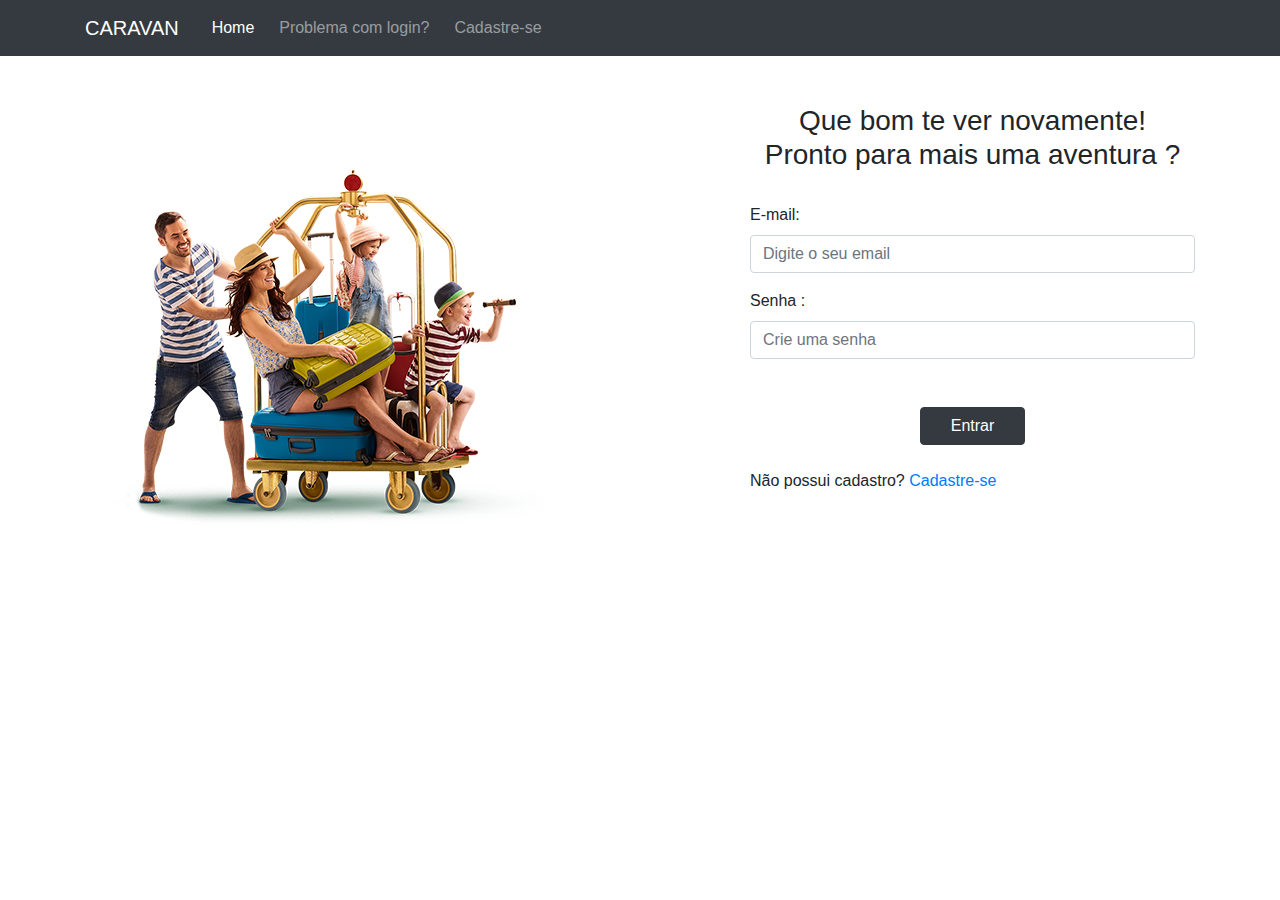
<file: backup.html>
<!DOCTYPE html>
<html lang="pt">

<head>
    <meta charset="UTF-8">
    <meta name="viewport" content="width=device-width, initial-scale=1.0">
    <meta http-equiv="X-UA-Compatible" content="ie=edge">
    <title>Caravan</title>
    
    <link href="https://fonts.googleapis.com/css?family=Montserrat:400,700" rel="stylesheet" type="text/css">
    <link href='https://fonts.googleapis.com/css?family=Kaushan+Script' rel='stylesheet' type='text/css'>
    <link href='https://fonts.googleapis.com/css?family=Droid+Serif:400,700,400italic,700italic' rel='stylesheet'
        type='text/css'>

    <link href='https://fonts.googleapis.com/css?family=Roboto+Slab:400,100,300,700' rel='stylesheet' type='text/css'>
    <link rel="stylesheet" href="https://use.fontawesome.com/releases/v5.7.0/css/all.css"
        integrity="sha384-lZN37f5QGtY3VHgisS14W3ExzMWZxybE1SJSEsQp9S+oqd12jhcu+A56Ebc1zFSJ" crossorigin="anonymous">
    
    <!-- Google Fonts -->
    <link
        href='https://fonts.googleapis.com/css?family=Open+Sans:400,300,700|Monsterrat:400,700|Merriweather:400,300italic,700'
        rel='stylesheet' type='text/css'>

    <!-- Bootstrap  -->
    <link rel="stylesheet" href="https://stackpath.bootstrapcdn.com/bootstrap/4.3.1/css/bootstrap.min.css"
        integrity="sha384-ggOyR0iXCbMQv3Xipma34MD+dH/1fQ784/j6cY/iJTQUOhcWr7x9JvoRxT2MZw1T" crossorigin="anonymous">
    <link rel="stylesheet" href="style.css">

</head>

<body>





    <header class="">
        <nav
            class="navbar navbar-expand-lg navbar-fixed-top navbar-light bg-light navbar-dark bg-dark nav justify-content-center">
            <div class="container">
                <a class="navbar-brand" href="index.html">CARAVAN</a>

                <button class="navbar-toggler" type="button" data-toggle="collapse"
                    data-target="#navbarSupportedContent" aria-controls="navbarSupportedContent" aria-expanded="false"
                    aria-label="Toggle navigation">
                    <span class="navbar-toggler-icon"></span>
                </button>



                <div class="collapse navbar-collapse" id="navbarSupportedContent">
                    <ul class="navbar-nav mr-auto">
                        <li class="nav-item active text-center">
                            <a class="nav-link " href="index.html">&nbsp Home <span class="sr-only">(current)</span></a>
                        </li>
                        <li class="nav-item text-center">
                            <a class="nav-link" href="#sobre">&nbsp Problema com login? </a>
                        </li>

                        <li class="nav-item text-center">
                            <a class="nav-link" href="cadastro.html">&nbsp Cadastre-se </a>
                        </li>

                    </ul>

                </div>
            </div>
        </nav>
    </header>

    <br><br>
    <section id="login">
        <div class="container">
                
            
            <div class="row">
                <div class="col-sm-7">
                   <img class="img-fluid" src="img/familia.png" alt="">
                </div>
                <div class="col-sm-5">
                        <h3> Que bom te ver novamente!<br> Pronto para mais uma aventura ?</h3>
                        <br>
                    <form action="">

                       
                    
                        <div class="form-group">
                            <label for="email">E-mail:</label>
                            <input type="text" class="form-control" id="email" size="200"
                                placeholder="Digite o seu email" required>
                        </div>

                        
                        <div class="form-group">
                            <label for="senha">Senha :</label>
                            <input type="password" class="form-control" id="senha" size="200" maxlength="8"
                                placeholder="Crie uma senha" required>                  


                        <br> <br>
                        <div class="text-center">
                            <button type="button" class="btn btn-dark">&nbsp &nbsp Entrar &nbsp &nbsp</button>
                        </div>


                    </form>
                    <br>
                    <p>Não possui cadastro? <a href="cadastro.html">Cadastre-se</a></p>
                </div>
               
            </div>

        </div>
        <br><br>

    </section>


    


    <!-- recursos obrigatórios para funcionamento do javascript-->



    
    <script src="https://code.jquery.com/jquery-3.3.1.slim.min.js"
        integrity="sha384-q8i/X+965DzO0rT7abK41JStQIAqVgRVzpbzo5smXKp4YfRvH+8abtTE1Pi6jizo"
        crossorigin="anonymous"></script>
    <script src="https://cdnjs.cloudflare.com/ajax/libs/popper.js/1.14.7/umd/popper.min.js"
        integrity="sha384-UO2eT0CpHqdSJQ6hJty5KVphtPhzWj9WO1clHTMGa3JDZwrnQq4sF86dIHNDz0W1"
        crossorigin="anonymous"></script>
    <script src="https://stackpath.bootstrapcdn.com/bootstrap/4.3.1/js/bootstrap.min.js"
        integrity="sha384-JjSmVgyd0p3pXB1rRibZUAYoIIy6OrQ6VrjIEaFf/nJGzIxFDsf4x0xIM+B07jRM"
        crossorigin="anonymous"></script>

</body>

</html>
</file>
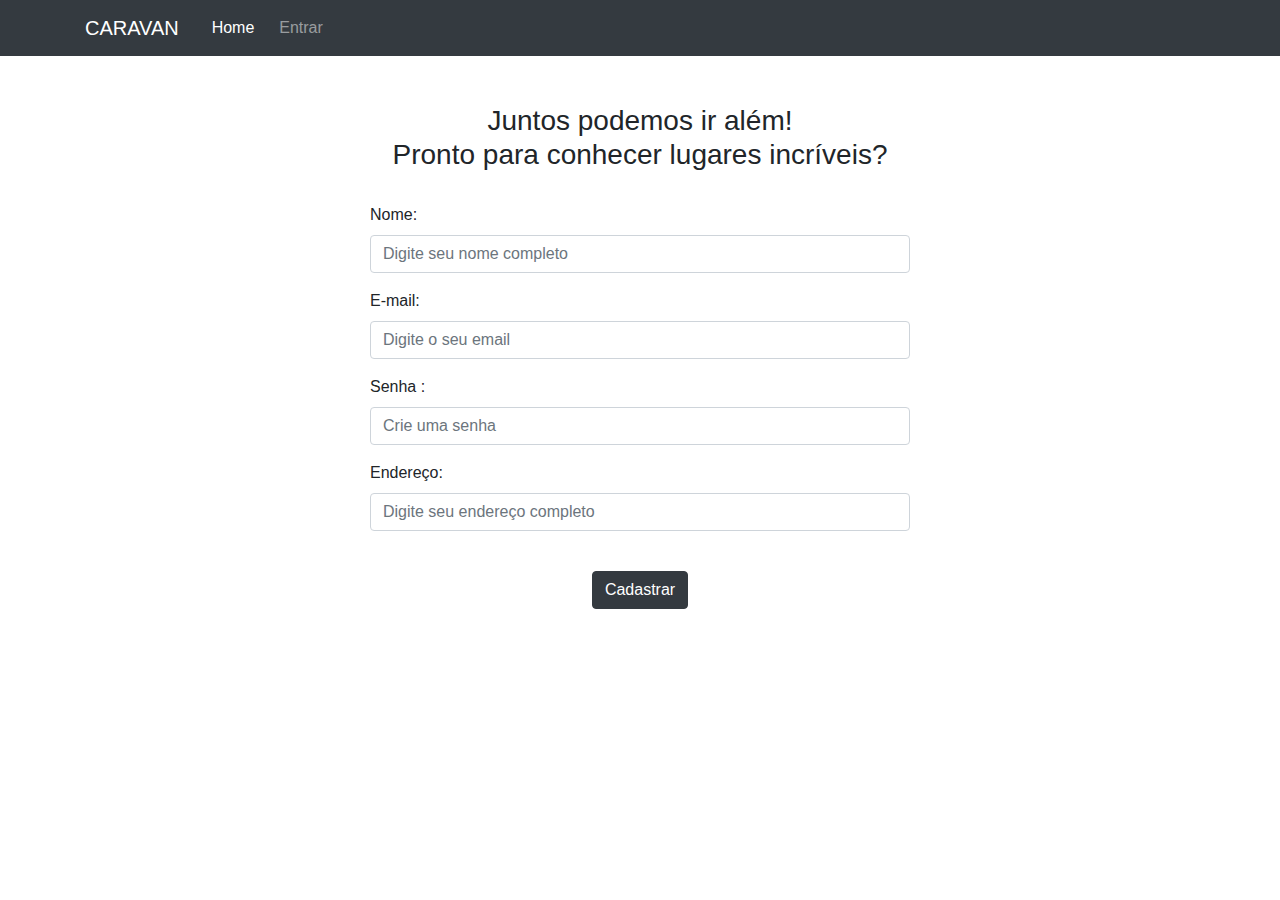
<file: cadastro.html>
<!DOCTYPE html>
<html lang="pt-Br">

<head>
    <meta charset="UTF-8">
    <meta name="viewport" content="width=device-width, initial-scale=1.0">
    <meta http-equiv="X-UA-Compatible" content="ie=edge">
    <title>Caravan</title>

    <link href="https://fonts.googleapis.com/css?family=Montserrat:400,700" rel="stylesheet" type="text/css">
    <link href='https://fonts.googleapis.com/css?family=Kaushan+Script' rel='stylesheet' type='text/css'>
    <link href='https://fonts.googleapis.com/css?family=Droid+Serif:400,700,400italic,700italic' rel='stylesheet'
        type='text/css'>

    <link href='https://fonts.googleapis.com/css?family=Roboto+Slab:400,100,300,700' rel='stylesheet' type='text/css'>
    <link rel="stylesheet" href="https://use.fontawesome.com/releases/v5.7.0/css/all.css"
        integrity="sha384-lZN37f5QGtY3VHgisS14W3ExzMWZxybE1SJSEsQp9S+oqd12jhcu+A56Ebc1zFSJ" crossorigin="anonymous">

    <!-- Google Fonts -->
    <link
        href='https://fonts.googleapis.com/css?family=Open+Sans:400,300,700|Monsterrat:400,700|Merriweather:400,300italic,700'
        rel='stylesheet' type='text/css'>

    <!-- Bootstrap  -->
    <link rel="stylesheet" href="https://stackpath.bootstrapcdn.com/bootstrap/4.3.1/css/bootstrap.min.css"
        integrity="sha384-ggOyR0iXCbMQv3Xipma34MD+dH/1fQ784/j6cY/iJTQUOhcWr7x9JvoRxT2MZw1T" crossorigin="anonymous">
    <link rel="stylesheet" href="style.css">

</head>

<body>





    <header class="">
        <nav
            class="navbar navbar-expand-lg navbar-fixed-top navbar-light bg-light navbar-dark bg-dark nav justify-content-center">
            <div class="container">
                <a class="navbar-brand" href="index.html">CARAVAN</a>

                <button class="navbar-toggler" type="button" data-toggle="collapse"
                    data-target="#navbarSupportedContent" aria-controls="navbarSupportedContent" aria-expanded="false"
                    aria-label="Toggle navigation">
                    <span class="navbar-toggler-icon"></span>
                </button>



                <div class="collapse navbar-collapse" id="navbarSupportedContent">
                    <ul class="navbar-nav mr-auto">
                        <li class="nav-item active text-center">
                            <a class="nav-link " href="index.html">&nbsp Home <span class="sr-only">(current)</span></a>
                        </li>
                        <li class="nav-item text-center">
                            <a class="nav-link" href="login.html">&nbsp Entrar </a>
                        </li>



                    </ul>

                </div>
            </div>
        </nav>
    </header>

    <br><br>
    <section id="cadastro">
        <div class="container">
            <div class="row">
                <div class="col-sm-12">
                    <h3> Juntos podemos ir além!<br> Pronto para conhecer lugares incríveis?</h3>
                    <br>
                </div>
            </div>
            <div class="row">
                <div class="col-sm">

                </div>
                <div class="col-sm-6">
                    <form action="">

                        <div class="form-group">
                            <label for="nome">Nome:</label>
                            <input type="text" class="form-control" id="nome" size="200"
                                placeholder="Digite seu nome completo" required>
                        </div>

                        <div class="form-group">
                            <label for="email">E-mail:</label>
                            <input type="text" class="form-control" id="email" size="200"
                                placeholder="Digite o seu email" required>
                        </div>


                        <div class="form-group">
                            <label for="senha">Senha :</label>
                            <input type="password" class="form-control" id="senha" size="200" maxlength="8"
                                placeholder="Crie uma senha" required>
                        </div>
                        <div class="form-group">
                            <label for="endereco">Endereço:</label>
                            <input type="text" class="form-control" id="endereco" size="200"
                                placeholder="Digite seu endereço completo" required>
                        </div>



                        <br>
                        <div class="text-center">
                            <button type="button" class="btn btn-dark">Cadastrar</button>
                        </div>


                    </form>
                </div>

                <div class="col-sm">
                </div>

            </div>
        </div>
        <br><br>

    </section>





    <!-- recursos obrigatórios para funcionamento do javascript-->




    <script src="https://code.jquery.com/jquery-3.3.1.slim.min.js"
        integrity="sha384-q8i/X+965DzO0rT7abK41JStQIAqVgRVzpbzo5smXKp4YfRvH+8abtTE1Pi6jizo"
        crossorigin="anonymous"></script>
    <script src="https://cdnjs.cloudflare.com/ajax/libs/popper.js/1.14.7/umd/popper.min.js"
        integrity="sha384-UO2eT0CpHqdSJQ6hJty5KVphtPhzWj9WO1clHTMGa3JDZwrnQq4sF86dIHNDz0W1"
        crossorigin="anonymous"></script>
    <script src="https://stackpath.bootstrapcdn.com/bootstrap/4.3.1/js/bootstrap.min.js"
        integrity="sha384-JjSmVgyd0p3pXB1rRibZUAYoIIy6OrQ6VrjIEaFf/nJGzIxFDsf4x0xIM+B07jRM"
        crossorigin="anonymous"></script>

</body>

</html>
</file>
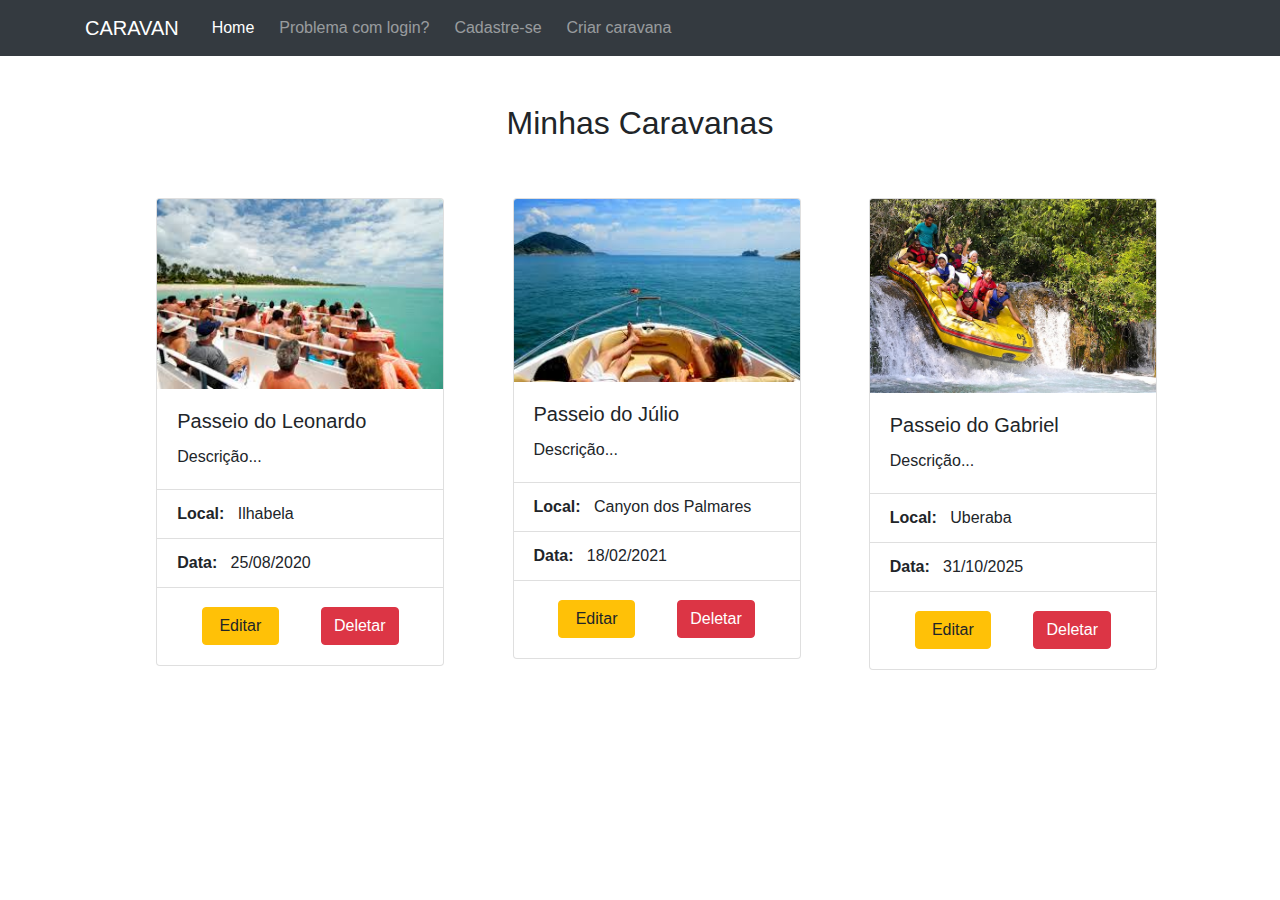
<file: Caravanas.html>
<!DOCTYPE html>
<html lang="pt">

<head>
    <meta charset="UTF-8">
    <meta name="viewport" content="width=device-width, initial-scale=1.0">
    <meta http-equiv="X-UA-Compatible" content="ie=edge">
    <title>Caravanas</title>

    <link href="https://fonts.googleapis.com/css?family=Montserrat:400,700" rel="stylesheet" type="text/css">
    <link href='https://fonts.googleapis.com/css?family=Kaushan+Script' rel='stylesheet' type='text/css'>
    <link href='https://fonts.googleapis.com/css?family=Droid+Serif:400,700,400italic,700italic' rel='stylesheet'
        type='text/css'>

    <link href='https://fonts.googleapis.com/css?family=Roboto+Slab:400,100,300,700' rel='stylesheet' type='text/css'>
    <link rel="stylesheet" href="https://use.fontawesome.com/releases/v5.7.0/css/all.css"
        integrity="sha384-lZN37f5QGtY3VHgisS14W3ExzMWZxybE1SJSEsQp9S+oqd12jhcu+A56Ebc1zFSJ" crossorigin="anonymous">

    <!-- Google Fonts -->
    <link
        href='https://fonts.googleapis.com/css?family=Open+Sans:400,300,700|Monsterrat:400,700|Merriweather:400,300italic,700'
        rel='stylesheet' type='text/css'>

    <!-- Bootstrap  -->
    <link rel="stylesheet" href="https://stackpath.bootstrapcdn.com/bootstrap/4.3.1/css/bootstrap.min.css"
        integrity="sha384-ggOyR0iXCbMQv3Xipma34MD+dH/1fQ784/j6cY/iJTQUOhcWr7x9JvoRxT2MZw1T" crossorigin="anonymous">
    <link rel="stylesheet" href="style.css">

</head>

<body>





    <header class="">
        <nav
            class="navbar navbar-expand-lg navbar-fixed-top navbar-light bg-light navbar-dark bg-dark nav justify-content-center">
            <div class="container">
                <a class="navbar-brand" href="index.html">CARAVAN</a>

                <button class="navbar-toggler" type="button" data-toggle="collapse"
                    data-target="#navbarSupportedContent" aria-controls="navbarSupportedContent" aria-expanded="false"
                    aria-label="Toggle navigation">
                    <span class="navbar-toggler-icon"></span>
                </button>



                <div class="collapse navbar-collapse" id="navbarSupportedContent">
                    <ul class="navbar-nav mr-auto">
                        <li class="nav-item active text-center">
                            <a class="nav-link " href="index.html">&nbsp; Home <span
                                    class="sr-only">(current)</span></a>
                        </li>

                        <li class="nav-item text-center">
                            <a class="nav-link" href="#sobre">&nbsp; Problema com login? </a>
                        </li>

                        <li class="nav-item text-center">
                            <a class="nav-link" href="cadastro.html">&nbsp; Cadastre-se </a>
                        </li>

                        <li class="nav-item text-center">
                            <a class="nav-link" href="criar-caravanas.html">&nbsp; Criar caravana </a>
                        </li>

                    </ul>

                </div>
            </div>
        </nav>
    </header>

    <br><br>
    <section id="caravanas">
        <div class="container">

            <div class="row">
                <div class="col-sm"></div>
                <div class="col-sm-6">
                    <h2>Minhas Caravanas</h2>
                </div>
                <div class="col-sm"></div>
            </div>

            <!-- modelo abaixo a ser gerado no for -->
            <br> <br>
            <div class="row">

                <div class="col-sm"></div>
                <div class="col-sm-3">
                    <div class="card" style="width: 18rem;">
                        <img class="card-img-top" src="img/banner-caravana.jpg" alt="Imagem de capa do card">
                        <div class="card-body">
                            <h5 class="card-title">Passeio do Leonardo</h5>
                            <p class="card-text">Descrição...</p>
                        </div>
                        <ul class="list-group list-group-flush">
                            <li class="list-group-item"> <strong>Local: </strong> &nbsp; Ilhabela</li>
                            <li class="list-group-item"> <strong>Data: </strong> &nbsp; 25/08/2020</li>
                            
                        </ul>
                        <div class="card-body text-center">
                            
                            <a href="#" class="card-link"><button type="button" class="btn btn-warning">&nbsp;Editar&nbsp;</button></a>
                            &nbsp;&nbsp;&nbsp;
                            <a href="#" class="card-link"><button type="button" class="btn btn-danger">Deletar</button></a>
                        </div>
                    </div>
                </div>
                
                <div class="col-sm">
                        <br>
                    </div>

                <div class="col-sm-3">
                        <div class="card" style="width: 18rem;">
                            <img class="card-img-top" src="img/banner-caravana2.jpg" alt="Imagem de capa do card">
                            <div class="card-body">
                                <h5 class="card-title">Passeio do Júlio</h5>
                                <p class="card-text">Descrição...</p>
                            </div>
                            <ul class="list-group list-group-flush">
                                <li class="list-group-item"> <strong>Local: </strong> &nbsp; Canyon dos Palmares</li>
                                <li class="list-group-item"> <strong>Data: </strong> &nbsp; 18/02/2021</li>
                                
                            </ul>
                            <div class="card-body text-center">
                                
                                <a href="#" class="card-link"><button type="button" class="btn btn-warning">&nbsp;Editar&nbsp;</button></a>
                                &nbsp;&nbsp;&nbsp;
                                <a href="#" class="card-link"><button type="button" class="btn btn-danger">Deletar</button></a>
                            </div>
                        </div>
                    </div>
                
                <div class="col-sm">
                    <br>
                </div>

                <div class="col-sm-3">
                        <div class="card" style="width: 18rem;">
                            <img class="card-img-top" src="img/banner-caravana3.jpg" alt="Imagem de capa do card">
                            <div class="card-body">
                                <h5 class="card-title">Passeio do Gabriel</h5>
                                <p class="card-text">Descrição...</p>
                            </div>
                            <ul class="list-group list-group-flush">
                                <li class="list-group-item"> <strong>Local: </strong> &nbsp; Uberaba</li>
                                <li class="list-group-item"> <strong>Data: </strong> &nbsp; 31/10/2025</li>
                                
                            </ul>
                            <div class="card-body text-center">
                                
                                <a href="#" class="card-link"><button type="button" class="btn btn-warning">&nbsp;Editar&nbsp;</button></a>
                                &nbsp;&nbsp;&nbsp;
                                <a href="#" class="card-link"><button type="button" class="btn btn-danger">Deletar</button></a>
                            </div>
                        </div>
                    </div>
                    <div class="col-sm"></div>
            </div>

        </div>
        <br><br>

    </section>





    <!-- recursos obrigatórios para funcionamento do javascript-->




    <script src="https://code.jquery.com/jquery-3.3.1.slim.min.js"
        integrity="sha384-q8i/X+965DzO0rT7abK41JStQIAqVgRVzpbzo5smXKp4YfRvH+8abtTE1Pi6jizo"
        crossorigin="anonymous"></script>
    <script src="https://cdnjs.cloudflare.com/ajax/libs/popper.js/1.14.7/umd/popper.min.js"
        integrity="sha384-UO2eT0CpHqdSJQ6hJty5KVphtPhzWj9WO1clHTMGa3JDZwrnQq4sF86dIHNDz0W1"
        crossorigin="anonymous"></script>
    <script src="https://stackpath.bootstrapcdn.com/bootstrap/4.3.1/js/bootstrap.min.js"
        integrity="sha384-JjSmVgyd0p3pXB1rRibZUAYoIIy6OrQ6VrjIEaFf/nJGzIxFDsf4x0xIM+B07jRM"
        crossorigin="anonymous"></script>

</body>

</html>
</file>
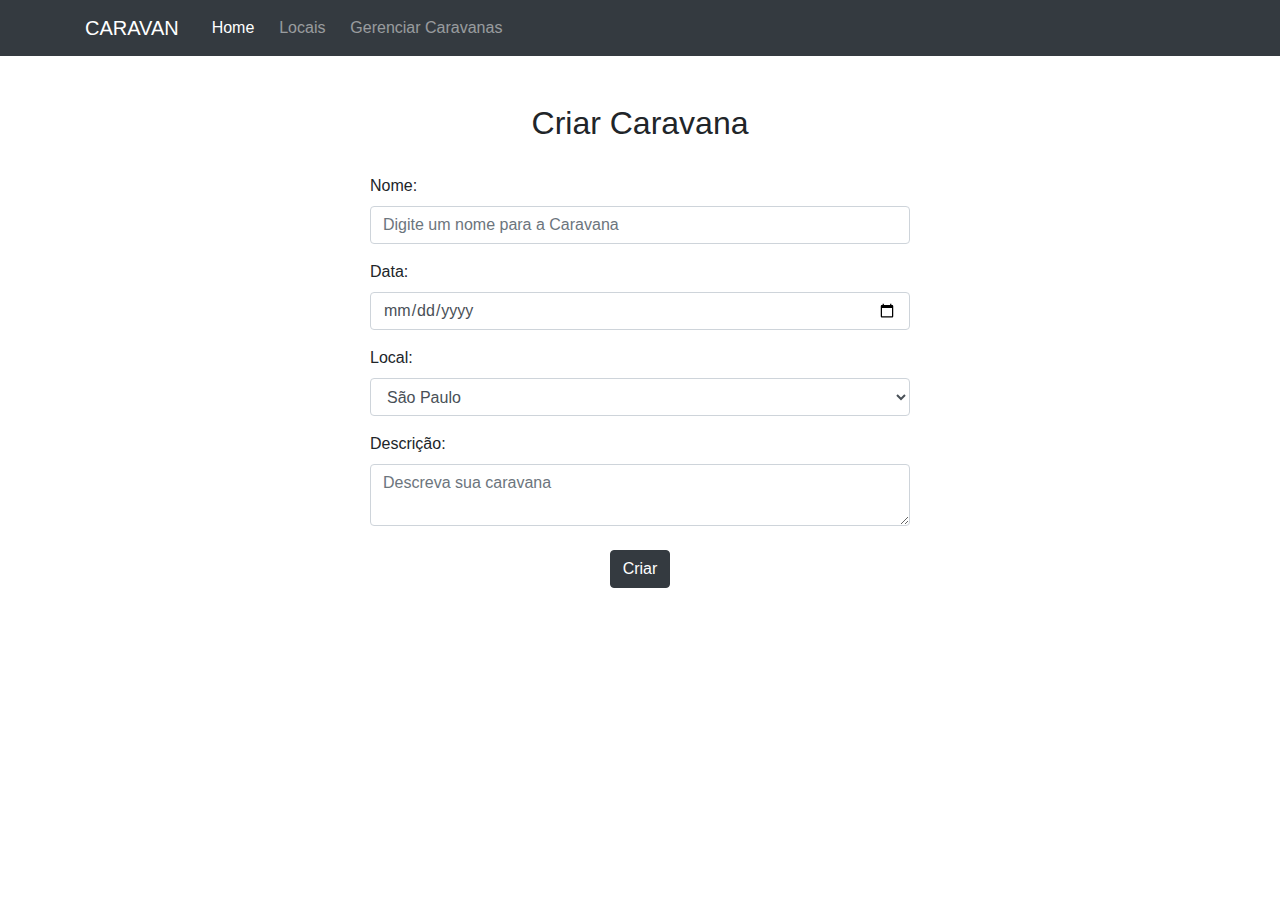
<file: criar-caravanas.html>
<!DOCTYPE html>
<html lang="pt">

<head>
    <meta charset="UTF-8">
    <meta name="viewport" content="width=device-width, initial-scale=1.0">
    <meta http-equiv="X-UA-Compatible" content="ie=edge">
    <title>Criar Caravanas</title>

    <link href="https://fonts.googleapis.com/css?family=Montserrat:400,700" rel="stylesheet" type="text/css">
    <link href='https://fonts.googleapis.com/css?family=Kaushan+Script' rel='stylesheet' type='text/css'>
    <link href='https://fonts.googleapis.com/css?family=Droid+Serif:400,700,400italic,700italic' rel='stylesheet'
        type='text/css'>

    <link href='https://fonts.googleapis.com/css?family=Roboto+Slab:400,100,300,700' rel='stylesheet' type='text/css'>
    <link rel="stylesheet" href="https://use.fontawesome.com/releases/v5.7.0/css/all.css"
        integrity="sha384-lZN37f5QGtY3VHgisS14W3ExzMWZxybE1SJSEsQp9S+oqd12jhcu+A56Ebc1zFSJ" crossorigin="anonymous">

    <!-- Google Fonts -->
    <link
        href='https://fonts.googleapis.com/css?family=Open+Sans:400,300,700|Monsterrat:400,700|Merriweather:400,300italic,700'
        rel='stylesheet' type='text/css'>

    <!-- Bootstrap  -->
    <link rel="stylesheet" href="https://stackpath.bootstrapcdn.com/bootstrap/4.3.1/css/bootstrap.min.css"
        integrity="sha384-ggOyR0iXCbMQv3Xipma34MD+dH/1fQ784/j6cY/iJTQUOhcWr7x9JvoRxT2MZw1T" crossorigin="anonymous">
    <link rel="stylesheet" href="style.css">

</head>

<body>





    <header class="">
        <nav
            class="navbar navbar-expand-lg navbar-fixed-top navbar-light bg-light navbar-dark bg-dark nav justify-content-center">
            <div class="container">
                <a class="navbar-brand" href="index.html">CARAVAN</a>

                <button class="navbar-toggler" type="button" data-toggle="collapse"
                    data-target="#navbarSupportedContent" aria-controls="navbarSupportedContent" aria-expanded="false"
                    aria-label="Toggle navigation">
                    <span class="navbar-toggler-icon"></span>
                </button>



                <div class="collapse navbar-collapse" id="navbarSupportedContent">
                    <ul class="navbar-nav mr-auto">
                        <li class="nav-item active text-center">
                            <a class="nav-link " href="index.html">&nbsp Home <span class="sr-only">(current)</span></a>
                        </li>
                        <li class="nav-item text-center">
                            <a class="nav-link" href="locais.html">&nbsp; Locais</a>
                        </li>

                        <li class="nav-item text-center">
                            <a class="nav-link" href="gerenciar-caravanas.html">&nbsp; Gerenciar Caravanas </a>
                        </li>

                    </ul>

                </div>
            </div>
        </nav>
    </header>

    <br><br>
    <section id="criar-caravanas">
        <div class="container">
            
            <div class="row">
                
                <div class="col-sm">

                </div>

                <div class="col-sm-6">
                        <h2>Criar Caravana</h2>
                        <br>
                    <form action="">

                        <div class="form-group">
                            <label for="nome">Nome:</label>
                            <input type="text" class="form-control" id="nome" size="200"
                                placeholder="Digite um nome para a Caravana" required autocomplete="off">
                        </div>

                        <div class="form-group">
                            <label for="data-caravana">Data:</label>
                            <input type="date" class="form-control" id="data-caravana" size="200"
                         required>
                        </div>

                        <div class="form-group">
                            <label for="exampleFormControlSelect1">Local: </label>
                            <select class="form-control" id="exampleFormControlSelect1">
                              <option>São Paulo</option>
                              <option>Belo Horizonte</option>
                              <option>Rio de Janeiro</option>
                            </select>
                          </div>

                          <form class="form-group">
                                <div class="">
                                  <label for="validationTextarea">Descrição: </label>
                                  <textarea class="form-control" id="validationTextarea" placeholder="Descreva sua caravana" required></textarea>
                                  
                                </div>



                        <br>
                        <div class="text-center">
                            <button type="button" class="btn btn-dark">Criar</button>
                        </div>


                    </form>
                </div>

                <div class="col-sm">
                    
                </div>
            </div>
            <br><br>

    </section>





    <!-- recursos obrigatórios para funcionamento do javascript-->




    <script src="https://code.jquery.com/jquery-3.3.1.slim.min.js"
        integrity="sha384-q8i/X+965DzO0rT7abK41JStQIAqVgRVzpbzo5smXKp4YfRvH+8abtTE1Pi6jizo"
        crossorigin="anonymous"></script>
    <script src="https://cdnjs.cloudflare.com/ajax/libs/popper.js/1.14.7/umd/popper.min.js"
        integrity="sha384-UO2eT0CpHqdSJQ6hJty5KVphtPhzWj9WO1clHTMGa3JDZwrnQq4sF86dIHNDz0W1"
        crossorigin="anonymous"></script>
    <script src="https://stackpath.bootstrapcdn.com/bootstrap/4.3.1/js/bootstrap.min.js"
        integrity="sha384-JjSmVgyd0p3pXB1rRibZUAYoIIy6OrQ6VrjIEaFf/nJGzIxFDsf4x0xIM+B07jRM"
        crossorigin="anonymous"></script>

</body>

</html>
</file>
<file: style.css>
#banner-side{
    width: 85%;
    height: 85%;
    text-align: center;
}

h2,h3,h4{
    text-align: center;
}
</file>
